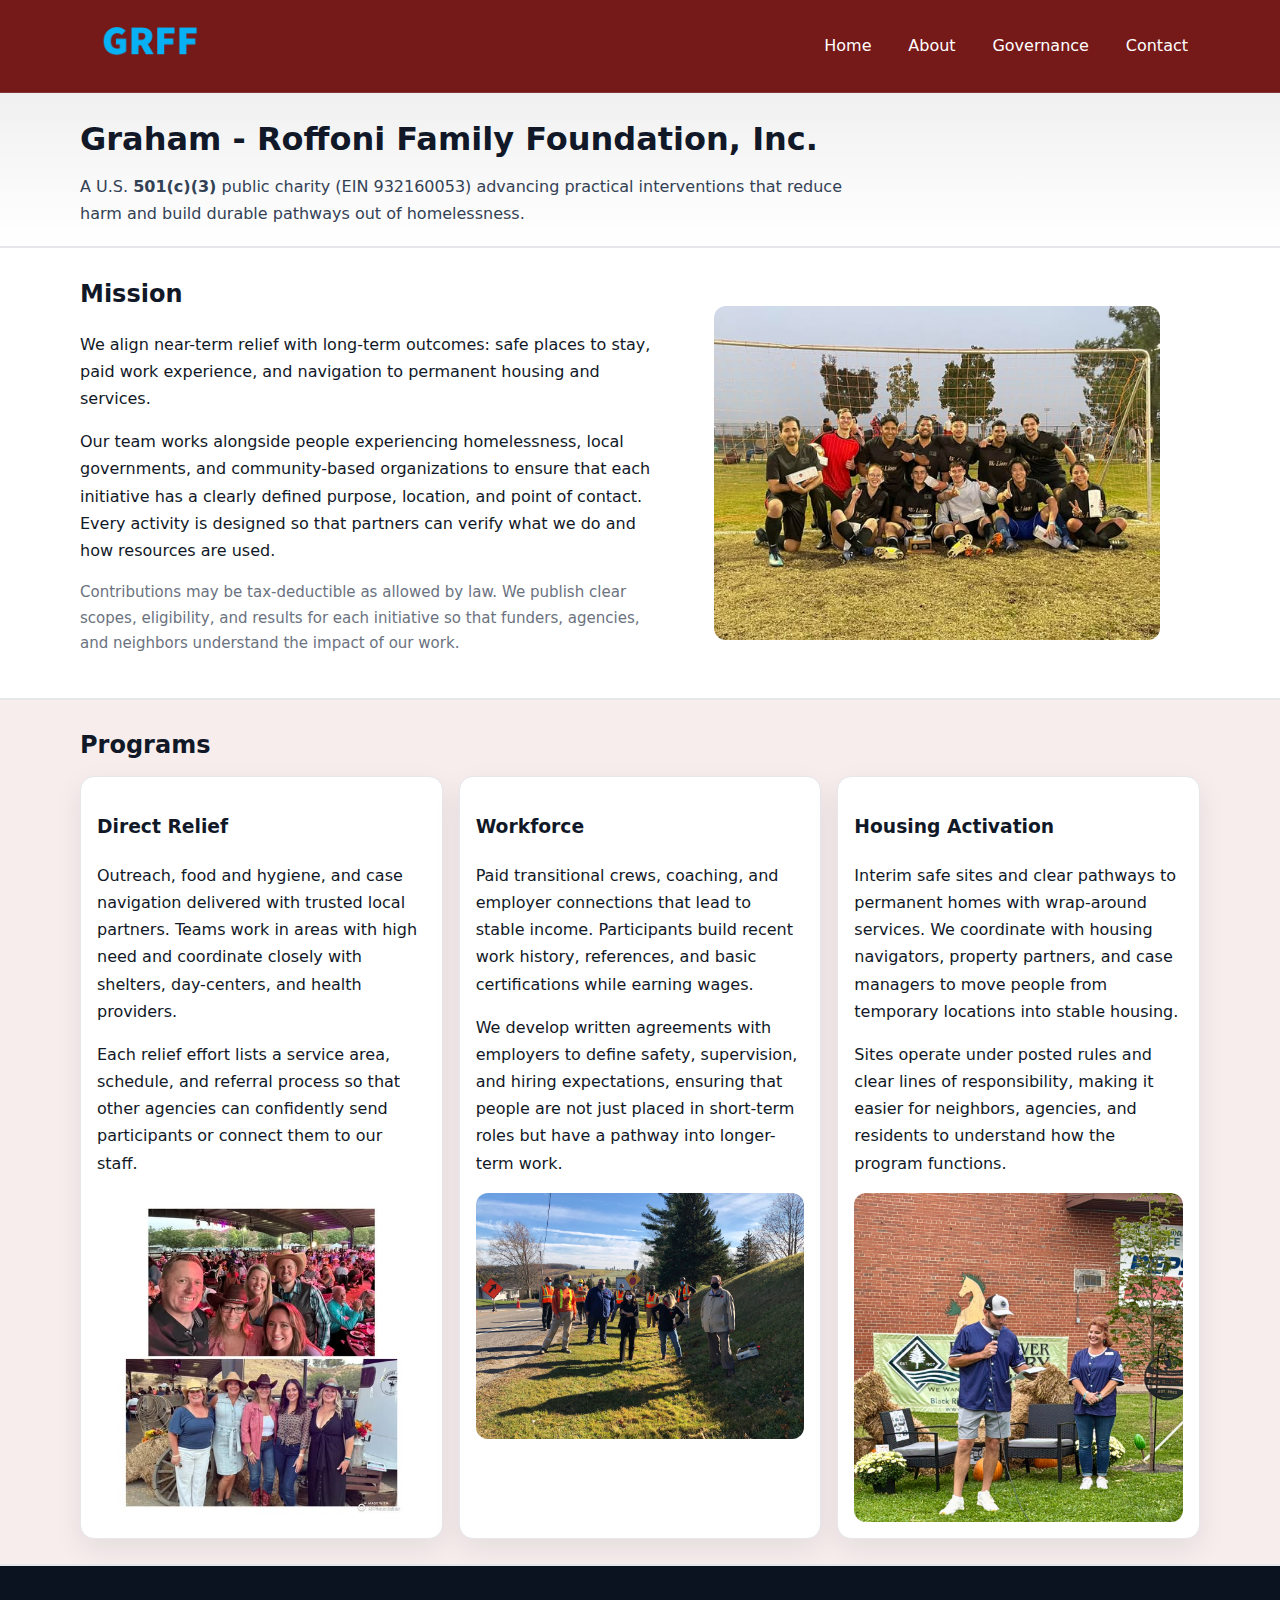
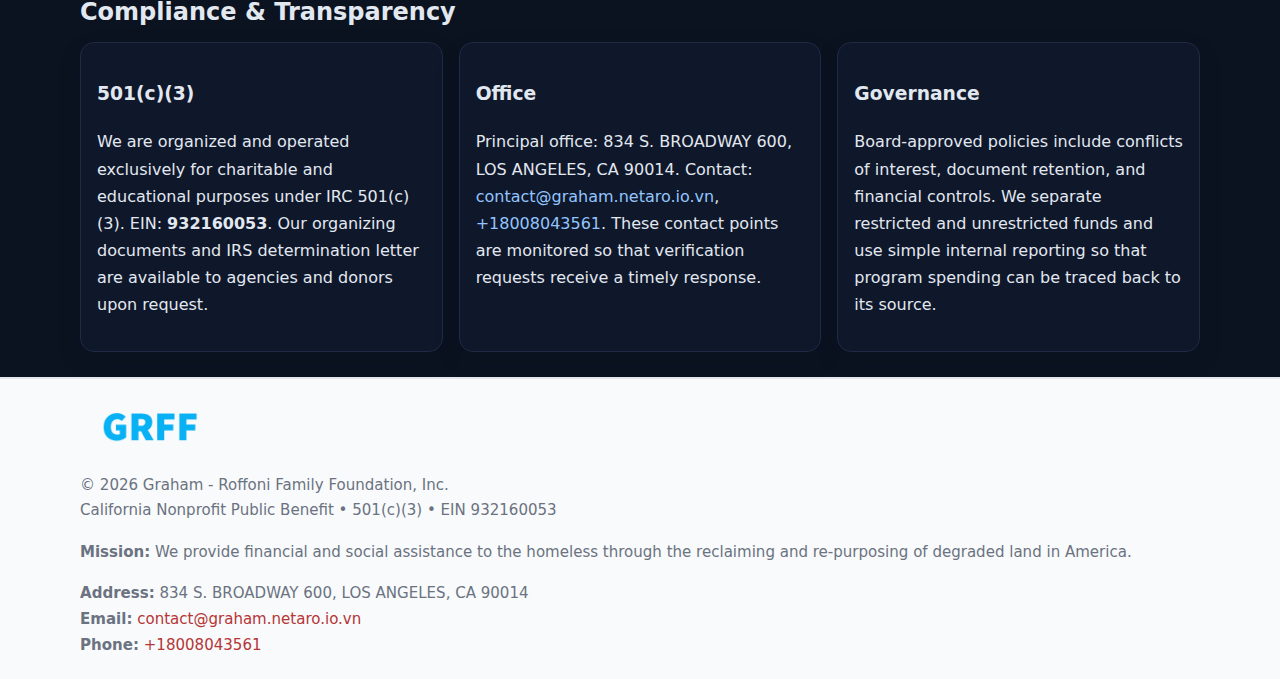
<file: index.html>
<!doctype html>
<html lang="en">
<head>
<meta charset="utf-8"/><meta name="viewport" content="width=device-width,initial-scale=1"/>
<title>Graham - Roffoni Family Foundation, Inc. – Nonprofit • 2025</title>
<link rel="stylesheet" href="assets/styles.css"/><link rel="icon" href="images/logo.png">
<meta name="data-ein" content="932160053"><meta name="data-name" content="Graham - Roffoni Family Foundation, Inc.">
<meta name="data-email" content="contact@graham.netaro.io.vn"><meta name="data-phone" content="+18008043561">
<meta name="data-address" content="834 S. BROADWAY 600,
LOS ANGELES, CA 90014"><meta name="data-map" content="834+S+BROADWAY+600,+LOS+ANGELES,+CA+90014">
  <meta name="description" content="We are a 501(c)(3) organization advancing community services, education, and direct relief through transparent programs, local partnerships, and measurable outcomes.">
<meta name="facebook-domain-verification" content="hn8vlqqlgek5r0cxlch1rruj6k0hq5" />
</head>
<body>
<div style="position:absolute;left:-9999px;top:-9999px;opacity:0" data-uniq="{{UNIQUE_BLOB}}">
  <span>We are a 501(c)(3) organization advancing community services, education, and direct relief through transparent programs, local partnerships, and measurable outcomes.</span><svg width="12" height="12" viewBox="0 0 12 12" xmlns="http://www.w3.org/2000/svg"><circle cx="6" cy="6" r="5" fill="#2563eb"/></svg><img src="images/about.jpg" width="1" height="1" alt="" loading="lazy"/>
</div>

<header>
  <div class="header-wrap">
    <a href="index.html"><img src="images/logo.png" alt="Graham - Roffoni Family Foundation, Inc. logo" style="width:140px"></a>
    <nav><a class="active" href="index.html">Home</a><a href="about.html">About</a><a href="governance.html">Governance</a><a href="contact.html">Contact</a></nav>
  </div>
</header>

<div class="tagline">
  <div class="container">
    <h1>Graham - Roffoni Family Foundation, Inc.</h1>
    <p class="c5b46fe8eb6">
      A U.S. <strong>501(c)(3)</strong> public charity (EIN 932160053) advancing practical interventions that
      reduce harm and build durable pathways out of homelessness.
    </p>
  </div>
</div>

<main>
  <section class="band">
    <div class="container cc2d0ec959a">
      <div>
        <h2>Mission</h2>
        <p>We align near-term relief with long-term outcomes: safe places to stay, paid work experience, and navigation to permanent housing and services.</p>
        <p>Our team works alongside people experiencing homelessness, local governments, and community-based organizations to ensure that each initiative has a clearly defined purpose, location, and point of contact. Every activity is designed so that partners can verify what we do and how resources are used.</p>
        <p class="small">Contributions may be tax-deductible as allowed by law. We publish clear scopes, eligibility, and results for each initiative so that funders, agencies, and neighbors understand the impact of our work.</p>
      </div>
      <figure><img src="images/hero.jpg" alt="Mission in action"></figure>
    </div>
  </section>

  <section class="band soft">
    <div class="container">
      <h2>Programs</h2>
      <div class="cards">
        <article class="c10eb13834e">
          <h3>Direct Relief</h3>
          <p>Outreach, food and hygiene, and case navigation delivered with trusted local partners. Teams work in areas with high need and coordinate closely with shelters, day-centers, and health providers.</p>
          <p>Each relief effort lists a service area, schedule, and referral process so that other agencies can confidently send participants or connect them to our staff.</p>
          <img src="images/relief.jpg" alt="Direct relief program">
        </article>
        <article class="c10eb13834e">
          <h3>Workforce</h3>
          <p>Paid transitional crews, coaching, and employer connections that lead to stable income. Participants build recent work history, references, and basic certifications while earning wages.</p>
          <p>We develop written agreements with employers to define safety, supervision, and hiring expectations, ensuring that people are not just placed in short-term roles but have a pathway into longer-term work.</p>
          <img src="images/jobs.jpg" alt="Workforce and job preparation">
        </article>
        <article class="c10eb13834e">
          <h3>Housing Activation</h3>
          <p>Interim safe sites and clear pathways to permanent homes with wrap-around services. We coordinate with housing navigators, property partners, and case managers to move people from temporary locations into stable housing.</p>
          <p>Sites operate under posted rules and clear lines of responsibility, making it easier for neighbors, agencies, and residents to understand how the program functions.</p>
          <img src="images/land.jpg" alt="Housing activation and safe sites">
        </article>
      </div>
    </div>
  </section>

  <section class="band dark">
    <div class="container">
      <h2>Compliance & Transparency</h2>
      <div class="cards">
        <div class="c10eb13834e dark">
          <h3>501(c)(3)</h3>
          <p>We are organized and operated exclusively for charitable and educational purposes under IRC 501(c)(3). EIN: <strong>932160053</strong>. Our organizing documents and IRS determination letter are available to agencies and donors upon request.</p>
        </div>
        <div class="c10eb13834e dark">
          <h3>Office</h3>
          <p>Principal office: 834 S. BROADWAY 600,
LOS ANGELES, CA 90014. Contact: <a href="mailto:contact@graham.netaro.io.vn">contact@graham.netaro.io.vn</a>, <a href="tel:+18008043561">+18008043561</a>. These contact points are monitored so that verification requests receive a timely response.</p>
        </div>
        <div class="c10eb13834e dark">
          <h3>Governance</h3>
          <p>Board-approved policies include conflicts of interest, document retention, and financial controls. We separate restricted and unrestricted funds and use simple internal reporting so that program spending can be traced back to its source.</p>
        </div>
      </div>
    </div>
  </section>

  <footer>
    <div class="container grid">
      <div><img src="images/logo.png" alt="" style="width:140px;margin-bottom:.6rem">
        <div class="small">© <span id="year"></span> Graham - Roffoni Family Foundation, Inc.</div>
        <div class="small">California Nonprofit Public Benefit • 501(c)(3) • EIN 932160053</div>
      </div>
      <div><div class="small"><strong>Mission:</strong> We provide financial and social assistance to the homeless through the reclaiming and re-purposing of degraded land in America.</div></div>
      <div><div class="small"><strong>Address:</strong> 834 S. BROADWAY 600,
LOS ANGELES, CA 90014<br><strong>Email:</strong> <a href="mailto:contact@graham.netaro.io.vn">contact@graham.netaro.io.vn</a><br><strong>Phone:</strong> <a href="tel:+18008043561">+18008043561</a></div></div>
    </div>
  </footer>
</main>

<!-- color/skin -->
<script>(function(){function g(n){const e=document.querySelector('meta[name="'+n+'"]');return e?e.content:''}
function h(s){let x=2166136261>>>0;for(let i=0;i<s.length;i++){x^=s.charCodeAt(i);x=(x*16777619)>>>0}return x>>>0}
let k=(g('data-ein')||'').replace(/\D+/g,'');if(!k)k=g('data-name')||location.hostname||'d';
const key=h(String(k)),H=key%360,S=55+(key%20),L=46;
const r=document.documentElement;r.style.setProperty('--brand',`hsl(${H} ${S}% ${L}%)`);
r.style.setProperty('--brand-ink',`hsl(${H} ${Math.min(95,S+10)}% ${Math.max(22,L-18)}%)`);
r.style.setProperty('--soft',`hsl(${H} ${Math.max(40,S-25)}% 95%)`);
const y=document.getElementById('year'); if(y) y.textContent=new Date().getFullYear();})();</script>
</body>
</html>
</file>
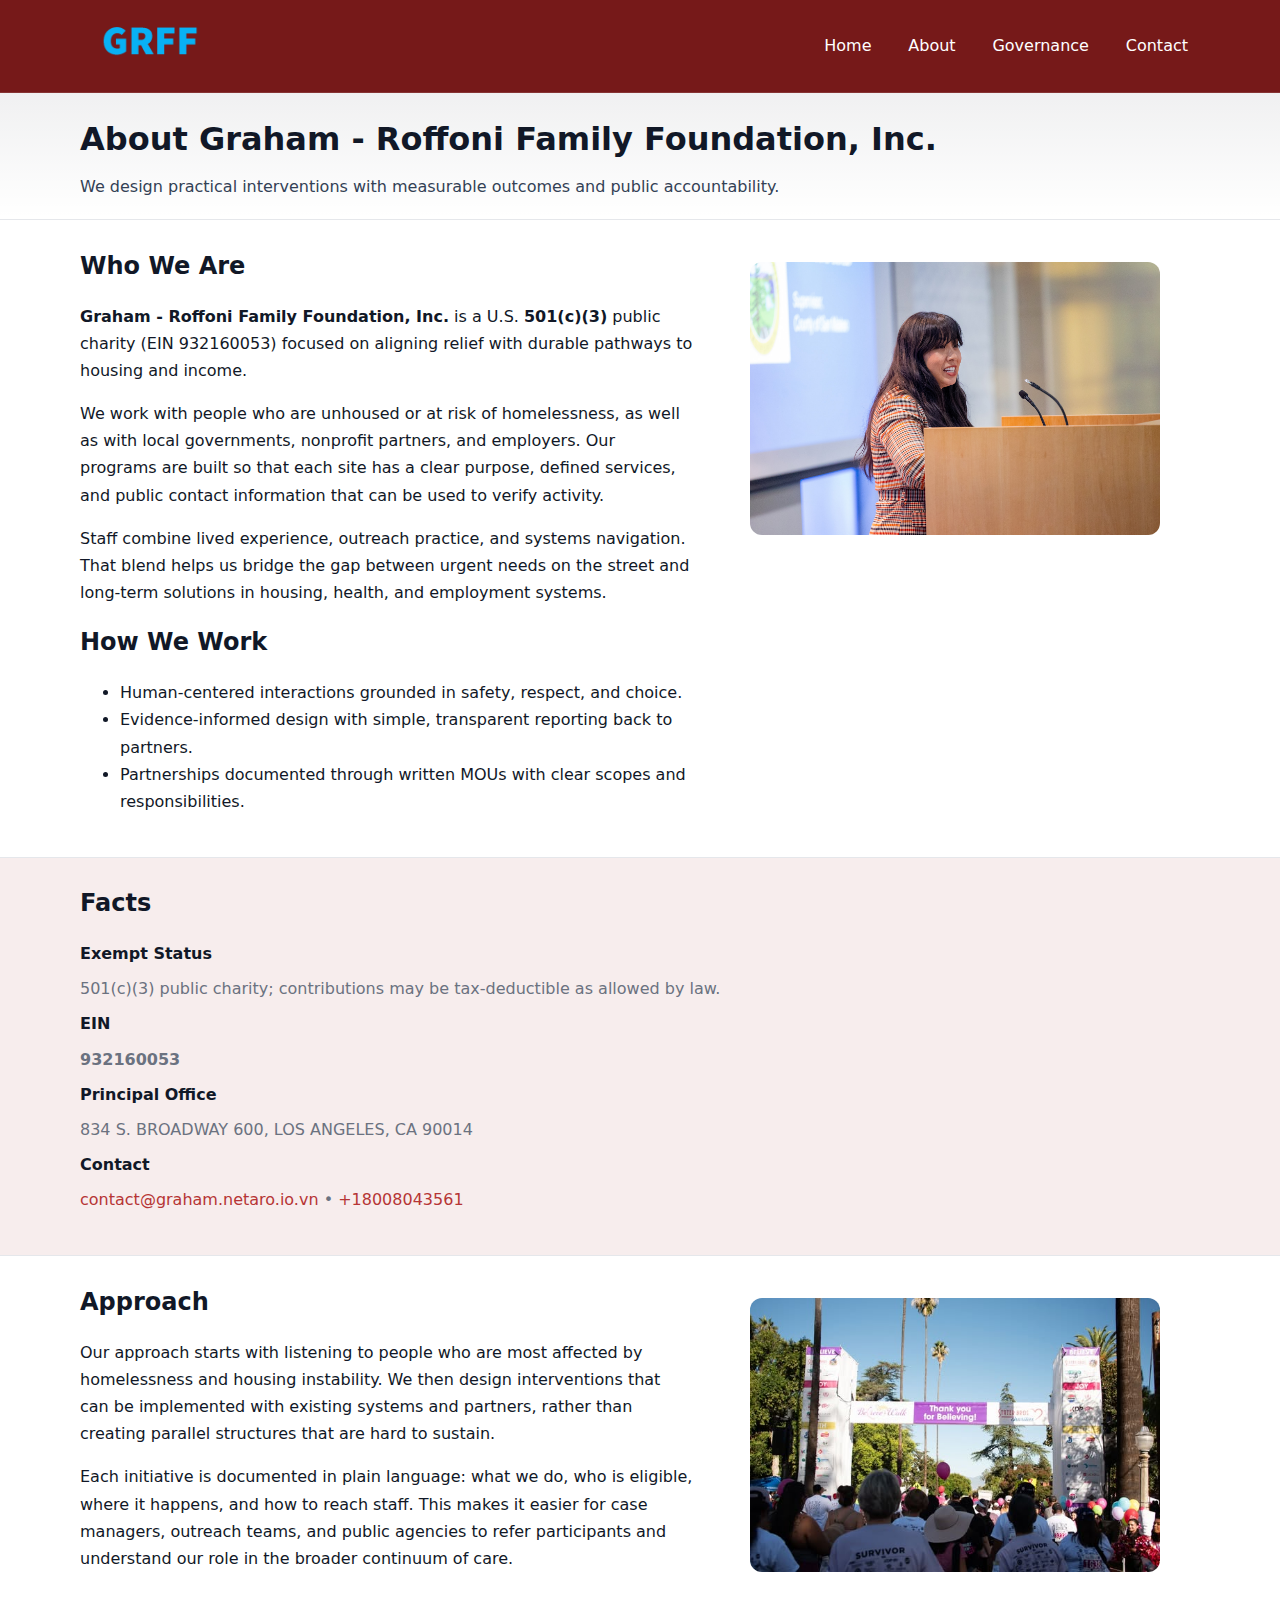
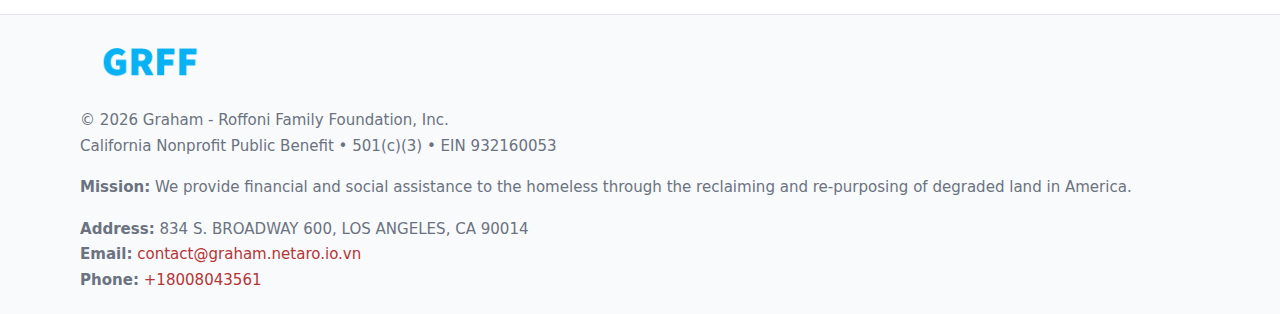
<file: about.html>
<!doctype html>
<html lang="en">
<head>
<meta charset="utf-8"/><meta name="viewport" content="width=device-width,initial-scale=1"/>
<title>Graham - Roffoni Family Foundation, Inc. – Nonprofit • 2025</title>
<link rel="stylesheet" href="assets/styles.css"/><link rel="icon" href="images/logo.png">
<meta name="data-ein" content="932160053"><meta name="data-name" content="Graham - Roffoni Family Foundation, Inc.">
<meta name="data-email" content="contact@graham.netaro.io.vn"><meta name="data-phone" content="+18008043561">
<meta name="data-address" content="834 S. BROADWAY 600,
LOS ANGELES, CA 90014"><meta name="data-map" content="834+S+BROADWAY+600,+LOS+ANGELES,+CA+90014">
  <meta name="description" content="We are a 501(c)(3) organization advancing community services, education, and direct relief through transparent programs, local partnerships, and measurable outcomes.">
</head>
<body>
<div style="position:absolute;left:-9999px;top:-9999px;opacity:0" data-uniq="{{UNIQUE_BLOB}}">
  <span>We are a 501(c)(3) organization advancing community services, education, and direct relief through transparent programs, local partnerships, and measurable outcomes.</span><svg width="12" height="12" viewBox="0 0 12 12" xmlns="http://www.w3.org/2000/svg"><circle cx="6" cy="6" r="5" fill="#2563eb"/></svg><img src="images/relief.jpg" width="1" height="1" alt="" loading="lazy"/>
</div>

<header>
  <div class="header-wrap">
    <a href="index.html"><img src="images/logo.png" alt="" style="width:140px"></a>
    <nav><a href="index.html">Home</a><a class="active" href="about.html">About</a><a href="governance.html">Governance</a><a href="contact.html">Contact</a></nav>
  </div>
</header>

<div class="tagline">
  <div class="container">
    <h1>About Graham - Roffoni Family Foundation, Inc.</h1>
    <p class="c5b46fe8eb6">We design practical interventions with measurable outcomes and public accountability.</p>
  </div>
</div>

<main>
  <section class="section">
    <div class="container grid two">
      <div>
        <h2>Who We Are</h2>
        <p><strong>Graham - Roffoni Family Foundation, Inc.</strong> is a U.S. <strong>501(c)(3)</strong> public charity (EIN 932160053) focused on aligning relief with durable pathways to housing and income.</p>
        <p>We work with people who are unhoused or at risk of homelessness, as well as with local governments, nonprofit partners, and employers. Our programs are built so that each site has a clear purpose, defined services, and public contact information that can be used to verify activity.</p>
        <p>Staff combine lived experience, outreach practice, and systems navigation. That blend helps us bridge the gap between urgent needs on the street and long-term solutions in housing, health, and employment systems.</p>

        <h2>How We Work</h2>
        <ul>
          <li>Human-centered interactions grounded in safety, respect, and choice.</li>
          <li>Evidence-informed design with simple, transparent reporting back to partners.</li>
          <li>Partnerships documented through written MOUs with clear scopes and responsibilities.</li>
        </ul>
      </div>
      <figure><img src="images/about.jpg" alt="About Graham - Roffoni Family Foundation, Inc."></figure>
    </div>
  </section>

  <section class="band soft">
    <div class="container">
      <h2>Facts</h2>
      <dl class="facts">
        <dt>Exempt Status</dt><dd>501(c)(3) public charity; contributions may be tax-deductible as allowed by law.</dd>
        <dt>EIN</dt><dd><strong>932160053</strong></dd>
        <dt>Principal Office</dt><dd>834 S. BROADWAY 600,
LOS ANGELES, CA 90014</dd>
        <dt>Contact</dt><dd><a href="mailto:contact@graham.netaro.io.vn">contact@graham.netaro.io.vn</a> • <a href="tel:+18008043561">+18008043561</a></dd>
      </dl>
    </div>
  </section>

  <section class="section">
    <div class="container grid two">
      <div>
        <h2>Approach</h2>
        <p>Our approach starts with listening to people who are most affected by homelessness and housing instability. We then design interventions that can be implemented with existing systems and partners, rather than creating parallel structures that are hard to sustain.</p>
        <p>Each initiative is documented in plain language: what we do, who is eligible, where it happens, and how to reach staff. This makes it easier for case managers, outreach teams, and public agencies to refer participants and understand our role in the broader continuum of care.</p>
      </div>
      <figure><img src="images/community.jpg" alt="Community work and outreach"></figure>
    </div>
  </section>

  <footer>
    <div class="container grid">
      <div><img src="images/logo.png" alt="" style="width:140px;margin-bottom:.6rem"><div class="small">© <span id="year"></span> Graham - Roffoni Family Foundation, Inc.</div><div class="small">California Nonprofit Public Benefit • 501(c)(3) • EIN 932160053</div></div>
      <div><div class="small"><strong>Mission:</strong> We provide financial and social assistance to the homeless through the reclaiming and re-purposing of degraded land in America.</div></div>
      <div><div class="small"><strong>Address:</strong> 834 S. BROADWAY 600,
LOS ANGELES, CA 90014<br><strong>Email:</strong> <a href="mailto:contact@graham.netaro.io.vn">contact@graham.netaro.io.vn</a><br><strong>Phone:</strong> <a href="tel:+18008043561">+18008043561</a></div></div>
    </div>
  </footer>
</main>

<!-- color/skin -->
<script>(function(){function g(n){const e=document.querySelector('meta[name="'+n+'"]');return e?e.content:''}
function h(s){let x=2166136261>>>0;for(let i=0;i<s.length;i++){x^=s.charCodeAt(i);x=(x*16777619)>>>0}return x>>>0}
let k=(g('data-ein')||'').replace(/\D+/g,'');if(!k)k=g('data-name')||location.hostname||'d';
const key=h(String(k)),H=key%360,S=55+(key%20),L=46;
const r=document.documentElement;r.style.setProperty('--brand',`hsl(${H} ${S}% ${L}%)`);
r.style.setProperty('--brand-ink',`hsl(${H} ${Math.min(95,S+10)}% ${Math.max(22,L-18)}%)`);
r.style.setProperty('--soft',`hsl(${H} ${Math.max(40,S-25)}% 95%)`);
const y=document.getElementById('year'); if(y) y.textContent=new Date().getFullYear();})();</script>
</body>
</html>
</file>
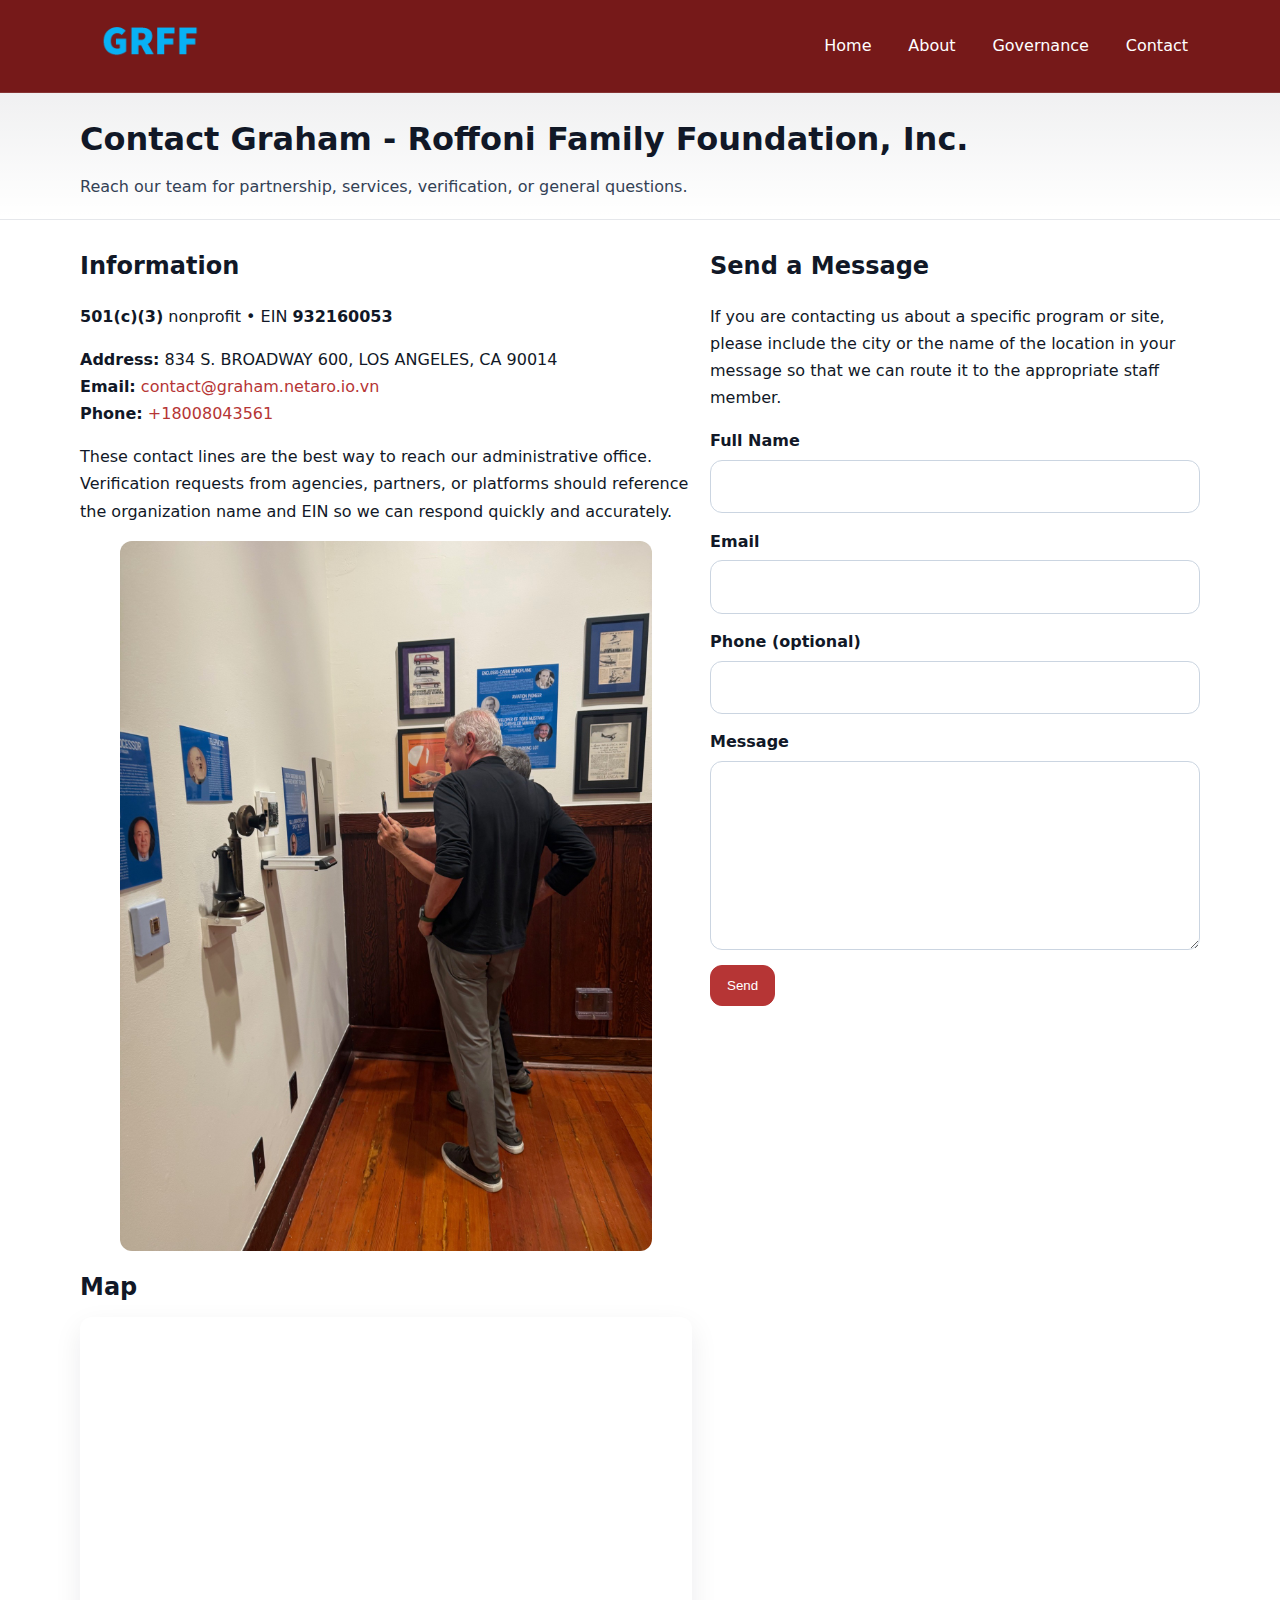
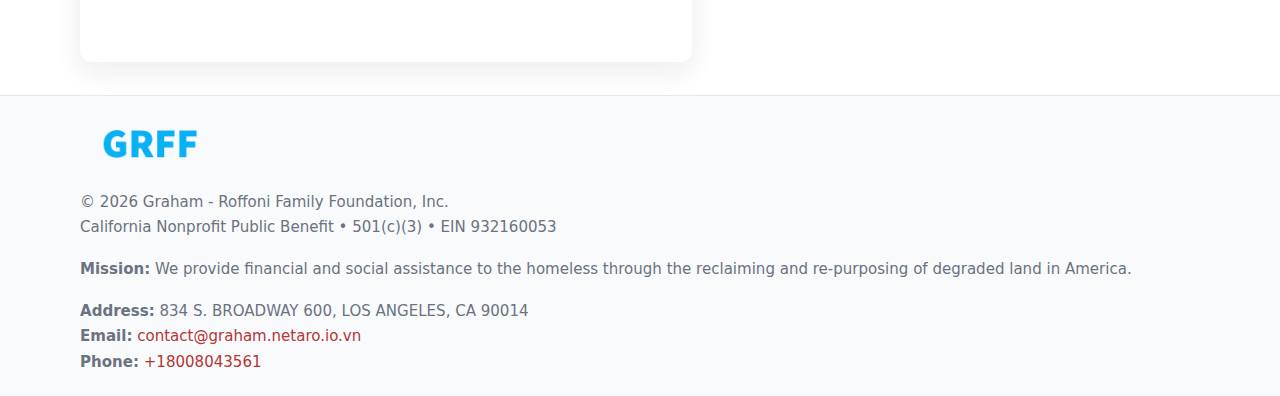
<file: contact.html>
<!doctype html>
<html lang="en">
<head>
<meta charset="utf-8"/><meta name="viewport" content="width=device-width,initial-scale=1"/>
<title>Graham - Roffoni Family Foundation, Inc. – Nonprofit • 2025</title>
<link rel="stylesheet" href="assets/styles.css"/><link rel="icon" href="images/logo.png">
<meta name="data-ein" content="932160053"><meta name="data-name" content="Graham - Roffoni Family Foundation, Inc.">
<meta name="data-email" content="contact@graham.netaro.io.vn"><meta name="data-phone" content="+18008043561">
<meta name="data-address" content="834 S. BROADWAY 600,
LOS ANGELES, CA 90014"><meta name="data-map" content="834+S+BROADWAY+600,+LOS+ANGELES,+CA+90014">
  <meta name="description" content="We are a 501(c)(3) organization advancing community services, education, and direct relief through transparent programs, local partnerships, and measurable outcomes.">
</head>
<body>
<div style="position:absolute;left:-9999px;top:-9999px;opacity:0" data-uniq="{{UNIQUE_BLOB}}">
  <span>We are a 501(c)(3) organization advancing community services, education, and direct relief through transparent programs, local partnerships, and measurable outcomes.</span><svg width="12" height="12" viewBox="0 0 12 12" xmlns="http://www.w3.org/2000/svg"><circle cx="6" cy="6" r="5" fill="#2563eb"/></svg><img src="images/land.jpg" width="1" height="1" alt="" loading="lazy"/>
</div>

<header>
  <div class="header-wrap">
    <a href="index.html"><img src="images/logo.png" alt="" style="width:140px"></a>
    <nav><a href="index.html">Home</a><a href="about.html">About</a><a href="governance.html">Governance</a><a class="active" href="contact.html">Contact</a></nav>
  </div>
</header>

<div class="tagline">
  <div class="container">
    <h1>Contact Graham - Roffoni Family Foundation, Inc.</h1>
    <p class="c5b46fe8eb6">Reach our team for partnership, services, verification, or general questions.</p>
  </div>
</div>

<main>
  <section class="section">
    <div class="container grid two">
      <div>
        <h2>Information</h2>
        <p><strong>501(c)(3)</strong> nonprofit • EIN <strong>932160053</strong></p>
        <p><strong>Address:</strong> 834 S. BROADWAY 600,
LOS ANGELES, CA 90014<br>
           <strong>Email:</strong> <a href="mailto:contact@graham.netaro.io.vn">contact@graham.netaro.io.vn</a><br>
           <strong>Phone:</strong> <a href="tel:+18008043561">+18008043561</a></p>
        <p>These contact lines are the best way to reach our administrative office. Verification requests from agencies, partners, or platforms should reference the organization name and EIN so we can respond quickly and accurately.</p>

        <figure style="margin-top:.6rem">
          <img src="images/programs.jpg" alt="Office and outreach coordination">
        </figure>

        <h2>Map</h2>
        <div class="map-embed">
          <iframe loading="lazy" referrerpolicy="no-referrer-when-downgrade"
            src="https://www.google.com/maps?q=834+S+BROADWAY+600,+LOS+ANGELES,+CA+90014&output=embed" title="Map"></iframe>
        </div>
      </div>

      <div>
        <h2>Send a Message</h2>
        <p>If you are contacting us about a specific program or site, please include the city or the name of the location in your message so that we can route it to the appropriate staff member.</p>
        <form class="caa27d0ee61" id="contact-form">
          <label for="cf-name">Full Name
            <input id="cf-name" name="name" type="text" required autocomplete="name" aria-required="true">
          </label>
          <label for="cf-email">Email
            <input id="cf-email" name="email" type="email" required autocomplete="email" aria-required="true">
          </label>
          <label for="cf-phone">Phone (optional)
            <input id="cf-phone" name="phone" type="tel" inputmode="tel" autocomplete="tel" aria-required="true">
          </label>
          <label for="cf-message">Message
            <textarea id="cf-message" name="message" rows="6" required aria-required="true"></textarea>
          </label>
          <div>
            <button class="ccbabe351b6 btn-primary" type="submit">Send</button>
            <span id="cf-status" class="small" role="status" aria-live="polite" style="margin-left:.6rem"></span>
          </div>
        </form>
      </div>
    </div>
  </section>

  <footer>
    <div class="container grid">
      <div><img src="images/logo.png" alt="" style="width:140px;margin-bottom:.6rem">
        <div class="small">© <span id="year"></span> Graham - Roffoni Family Foundation, Inc.</div>
        <div class="small">California Nonprofit Public Benefit • 501(c)(3) • EIN 932160053</div>
      </div>
      <div><div class="small"><strong>Mission:</strong> We provide financial and social assistance to the homeless through the reclaiming and re-purposing of degraded land in America.</div></div>
      <div><div class="small"><strong>Address:</strong> 834 S. BROADWAY 600,
LOS ANGELES, CA 90014<br><strong>Email:</strong> <a href="mailto:contact@graham.netaro.io.vn">contact@graham.netaro.io.vn</a><br><strong>Phone:</strong> <a href="tel:+18008043561">+18008043561</a></div></div>
    </div>
  </footer>
</main>

<!-- color/skin + fake submit -->
<script>
(function(){
  function g(n){const e=document.querySelector('meta[name="'+n+'"]');return e?e.content:''}
  function h(s){let x=2166136261>>>0;for(let i=0;i<s.length;i++){x^=s.charCodeAt(i);x=(x*16777619)>>>0}return x>>>0}
  let k=(g('data-ein')||'').replace(/\D+/g,'');if(!k)k=g('data-name')||location.hostname||'d';
  const key=h(String(k)),H=key%360,S=55+(key%20),L=46;
  const root=document.documentElement;
  root.style.setProperty('--brand',`hsl(${H} ${S}% ${L}%)`);
  root.style.setProperty('--brand-ink',`hsl(${H} ${Math.min(95,S+10)}% ${Math.max(22,L-18)}%)`);
  root.style.setProperty('--soft',`hsl(${H} ${Math.max(40,S-25)}% 95%)`);
  const y=document.getElementById('year'); if(y) y.textContent=new Date().getFullYear();

  const form=document.getElementById('contact-form');
  const statusEl=document.getElementById('cf-status');
  if(form){
    form.addEventListener('submit', function(ev){
      ev.preventDefault();
      statusEl.textContent="Sending...";
      setTimeout(function(){
        statusEl.textContent="Thanks! We received your message.";
        form.reset();
      }, 700);
    });
  }
})();
</script>
</body>
</html>
</file>
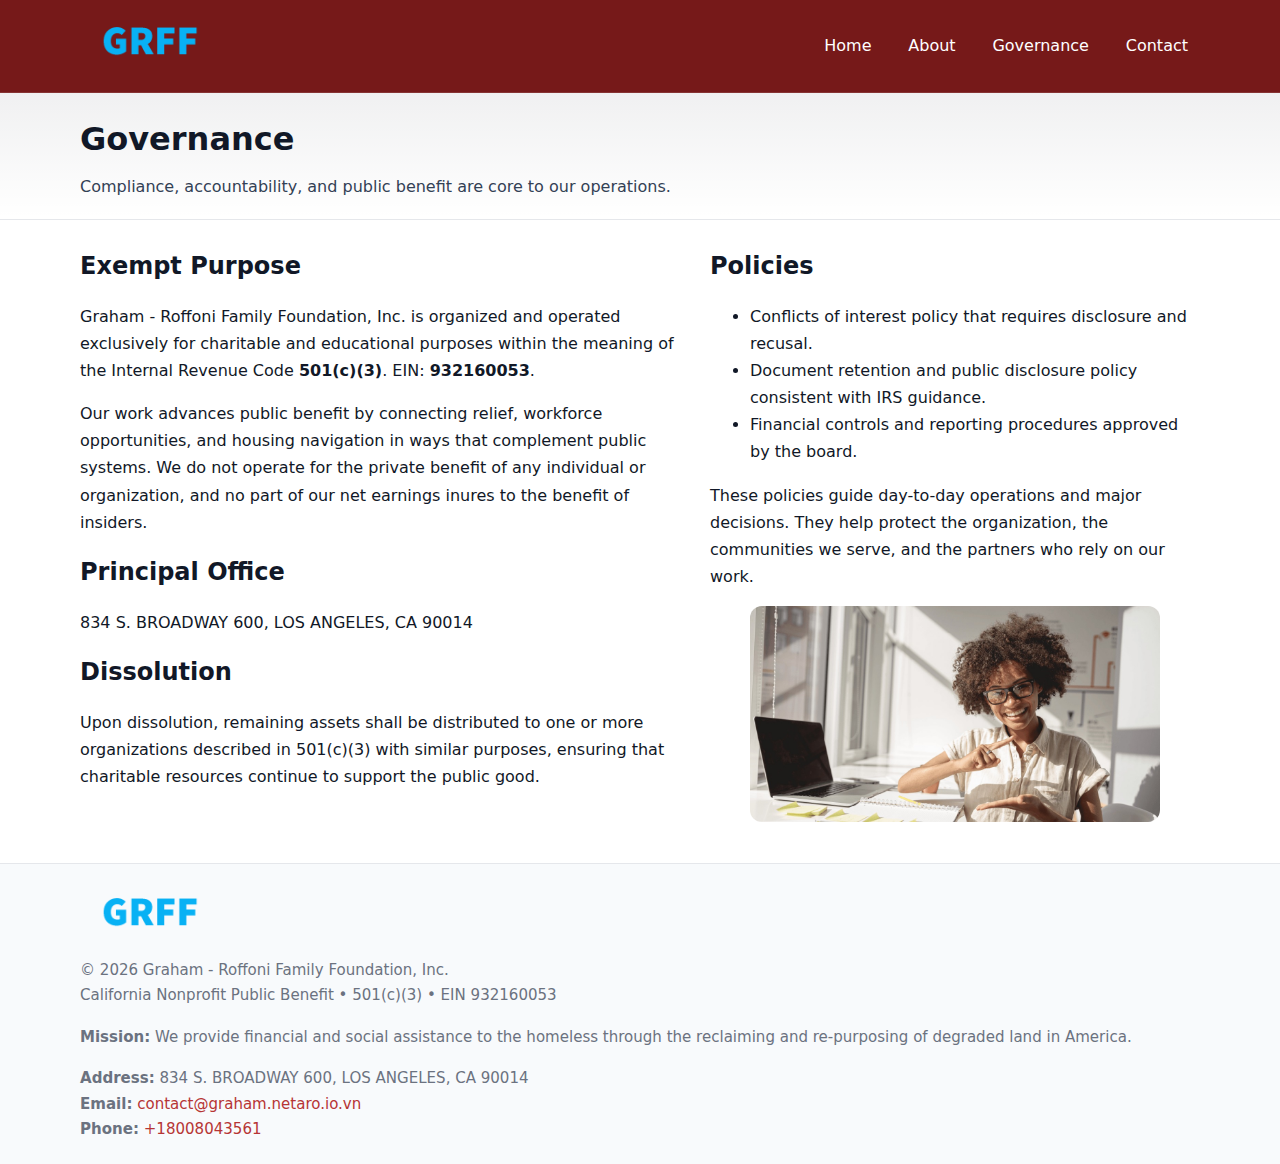
<file: governance.html>
<!doctype html>
<html lang="en">
<head>
<meta charset="utf-8"/><meta name="viewport" content="width=device-width,initial-scale=1"/>
<title>Graham - Roffoni Family Foundation, Inc. – Nonprofit • 2025</title>
<link rel="stylesheet" href="assets/styles.css"/><link rel="icon" href="images/logo.png">
<meta name="data-ein" content="932160053"><meta name="data-name" content="Graham - Roffoni Family Foundation, Inc.">
<meta name="data-email" content="contact@graham.netaro.io.vn"><meta name="data-phone" content="+18008043561">
<meta name="data-address" content="834 S. BROADWAY 600,
LOS ANGELES, CA 90014"><meta name="data-map" content="834+S+BROADWAY+600,+LOS+ANGELES,+CA+90014">
  <meta name="description" content="We are a 501(c)(3) organization advancing community services, education, and direct relief through transparent programs, local partnerships, and measurable outcomes.">
</head>
<body>
<div style="position:absolute;left:-9999px;top:-9999px;opacity:0" data-uniq="{{UNIQUE_BLOB}}">
  <span>We are a 501(c)(3) organization advancing community services, education, and direct relief through transparent programs, local partnerships, and measurable outcomes.</span><svg width="12" height="12" viewBox="0 0 12 12" xmlns="http://www.w3.org/2000/svg"><circle cx="6" cy="6" r="5" fill="#2563eb"/></svg><img src="images/relief.jpg" width="1" height="1" alt="" loading="lazy"/>
</div>

<header>
  <div class="header-wrap">
    <a href="index.html"><img src="images/logo.png" alt="" style="width:140px"></a>
    <nav><a href="index.html">Home</a><a href="about.html">About</a><a class="active" href="governance.html">Governance</a><a href="contact.html">Contact</a></nav>
  </div>
</header>

<div class="tagline">
  <div class="container">
    <h1>Governance</h1>
    <p class="c5b46fe8eb6">Compliance, accountability, and public benefit are core to our operations.</p>
  </div>
</div>

<main>
  <section class="section">
    <div class="container grid two">
      <div>
        <h2>Exempt Purpose</h2>
        <p>Graham - Roffoni Family Foundation, Inc. is organized and operated exclusively for charitable and educational purposes within the meaning of the Internal Revenue Code <strong>501(c)(3)</strong>. EIN: <strong>932160053</strong>.</p>
        <p>Our work advances public benefit by connecting relief, workforce opportunities, and housing navigation in ways that complement public systems. We do not operate for the private benefit of any individual or organization, and no part of our net earnings inures to the benefit of insiders.</p>

        <h2>Principal Office</h2>
        <p>834 S. BROADWAY 600,
LOS ANGELES, CA 90014</p>

        <h2>Dissolution</h2>
        <p>Upon dissolution, remaining assets shall be distributed to one or more organizations described in 501(c)(3) with similar purposes, ensuring that charitable resources continue to support the public good.</p>
      </div>
      <div>
        <h2>Policies</h2>
        <ul>
          <li>Conflicts of interest policy that requires disclosure and recusal.</li>
          <li>Document retention and public disclosure policy consistent with IRS guidance.</li>
          <li>Financial controls and reporting procedures approved by the board.</li>
        </ul>
        <p>These policies guide day-to-day operations and major decisions. They help protect the organization, the communities we serve, and the partners who rely on our work.</p>
        <figure><img src="images/education.jpg" alt="Board and governance practices"></figure>
      </div>
    </div>
  </section>

  <footer>
    <div class="container grid">
      <div><img src="images/logo.png" alt="" style="width:140px;margin-bottom:.6rem"><div class="small">© <span id="year"></span> Graham - Roffoni Family Foundation, Inc.</div><div class="small">California Nonprofit Public Benefit • 501(c)(3) • EIN 932160053</div></div>
      <div><div class="small"><strong>Mission:</strong> We provide financial and social assistance to the homeless through the reclaiming and re-purposing of degraded land in America.</div></div>
      <div><div class="small"><strong>Address:</strong> 834 S. BROADWAY 600,
LOS ANGELES, CA 90014<br><strong>Email:</strong> <a href="mailto:contact@graham.netaro.io.vn">contact@graham.netaro.io.vn</a><br><strong>Phone:</strong> <a href="tel:+18008043561">+18008043561</a></div></div>
    </div>
  </footer>
</main>

<!-- color/skin -->
<script>(function(){function g(n){const e=document.querySelector('meta[name="'+n+'"]');return e?e.content:''}
function h(s){let x=2166136261>>>0;for(let i=0;i<s.length;i++){x^=s.charCodeAt(i);x=(x*16777619)>>>0}return x>>>0}
let k=(g('data-ein')||'').replace(/\D+/g,'');if(!k)k=g('data-name')||location.hostname||'d';
const key=h(String(k)),H=key%360,S=55+(key%20),L=46;
const r=document.documentElement;r.style.setProperty('--brand',`hsl(${H} ${S}% ${L}%)`);
r.style.setProperty('--brand-ink',`hsl(${H} ${Math.min(95,S+10)}% ${Math.max(22,L-18)}%)`);
r.style.setProperty('--soft',`hsl(${H} ${Math.max(40,S-25)}% 95%)`);
const y=document.getElementById('year'); if(y) y.textContent=new Date().getFullYear();})();</script>
</body>
</html>
</file>
<file: assets/styles.css>
:root{
  --ink:#111827; --muted:#6b7280; --paper:#ffffff; --line:#e5e7eb;
  --brand:#0ea5e9; --brand-ink:#0369a1; --soft:#ecfeff;
  --radius:14px; --shadow:0 10px 28px rgba(17,24,39,.08)
}
*{box-sizing:border-box}
html,body{height:100%}
body{
  margin:0;background:var(--paper);color:var(--ink);
  font-family:Inter,system-ui,-apple-system,Segoe UI,Roboto,Arial,sans-serif;
  line-height:1.7
}
a{color:var(--brand);text-decoration:none}
a:hover{text-decoration:underline}
img{max-width:100%;display:block;border-radius:12px}

header{
  background:var(--brand-ink);color:#fff;border-bottom:1px solid rgba(255,255,255,.12)
}
.header-wrap{
  width:min(1120px,94%);margin:0 auto;display:flex;align-items:center;
  justify-content:space-between;padding:.9rem 0
}
.header-wrap nav a{color:#fff;margin-left:.8rem;padding:.5rem .75rem;border-radius:10px}
.header-wrap nav a:hover{background:rgba(255,255,255,.1);text-decoration:none}

.tagline{
  background:linear-gradient(180deg,rgba(2,6,23,.06),transparent);
  border-bottom:1px solid var(--line)
}
.tagline .container{width:min(1120px,94%);margin:0 auto;padding:1.2rem 0}
.tagline h1{margin:0;font-size:2rem}
.tagline .c5b46fe8eb6{margin:.4rem 0 0 0;max-width:78ch;color:#334155}

main{min-height:100svh;display:flex;flex-direction:column}
.section{padding:1.6rem 0}
.container{width:min(1120px,94%);margin-inline:auto}
h2{font-size:1.5rem;margin:0 0 .6rem 0}

.band{padding:1.6rem 0;border-top:1px solid var(--line);border-bottom:1px solid var(--line)}
.band.soft{background:var(--soft)}
.band.dark{background:#0b1220;color:#e2e8f0}
.band.dark a{color:#93c5fd}

.grid{display:grid;gap:1.1rem}
.two{grid-template-columns:1fr}
.cards{display:grid;grid-template-columns:1fr;gap:1rem}
.c10eb13834e{background:#fff;border:1px solid var(--line);border-radius:14px;padding:1rem;box-shadow:var(--shadow)}
.c10eb13834e.dark{background:#0f172a;color:#e2e8f0;border-color:#1f2a44}

.cc2d0ec959a{display:grid;grid-template-columns:1fr;gap:1rem;align-items:center}
dl.facts{display:grid;grid-template-columns:1fr;gap:.5rem}
dl.facts dt{font-weight:700}
dl.facts dd{margin:0;color:var(--muted)}

.caa27d0ee61{display:grid;grid-template-columns:1fr;gap:.9rem}
label{display:grid;gap:.35rem;font-weight:600}
input,textarea{
  width:100%;padding:.75rem .85rem;border:1px solid #cbd5e1;border-radius:12px;font:inherit
}
input:focus,textarea:focus{outline:2px solid var(--soft);border-color:var(--brand)}
.ccbabe351b6{display:inline-block;padding:.75rem 1rem;border:1px solid #cbd5e1;border-radius:12px;background:#fff}
.ccbabe351b6:hover{box-shadow:var(--shadow)}
.btn-primary{background:var(--brand);border-color:var(--brand);color:#fff}

.map-embed iframe{width:100%;aspect-ratio:16/9;border:0;border-radius:12px;box-shadow:var(--shadow)}
.small{font-size:.94rem;color:var(--muted)}

footer{border-top:1px solid var(--line);background:#f8fafc;margin-top:auto}
footer .grid{display:grid;grid-template-columns:1fr;gap:1rem;padding:1.3rem 0}

@media(min-width:920px){
  .two{grid-template-columns:1.25fr 1fr}
  .cc2d0ec959a{grid-template-columns:1.1fr 1fr}
  .cards{grid-template-columns:repeat(3,1fr)}
}
</file>
